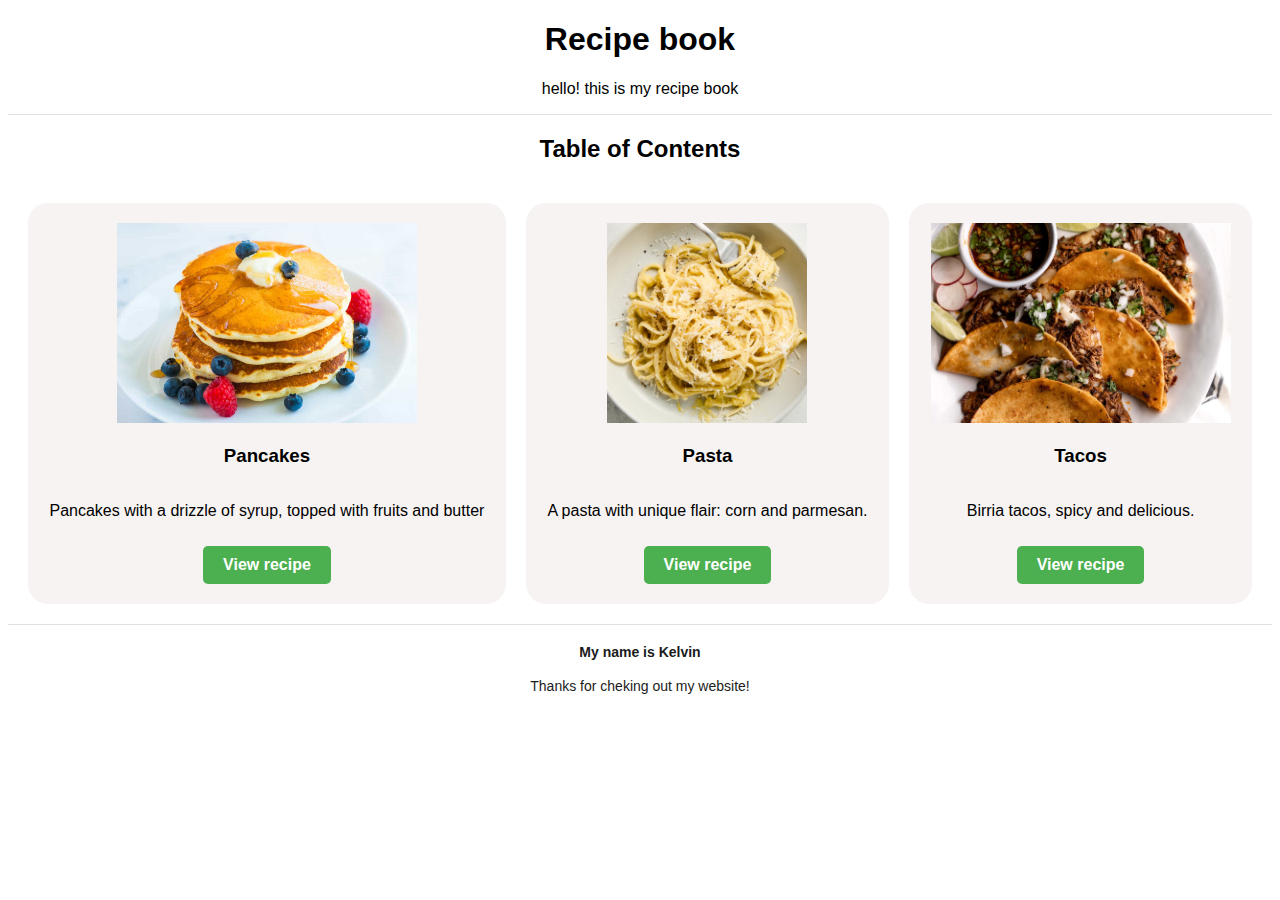
<file: index.html>
<!DOCTYPE html>
<html>
    <head>
        <title>My recipe book</title>
        <link rel="stylesheet" href="styles.css">
    </head>
    <body>
        <div class="main-container">
            <header class="header">
                <h1>Recipe book</h1>
                <p>hello! this is my recipe book</p>
            </header>
            <center>
                <h2>Table of Contents</h2>
            </center>
            <div class="contents">
                <div class="recipes">
                    <a href="/recipes/pancakes.html"><img src="/assets/images/pancakes.jpg" height="200px"></a>
                    <h3>Pancakes</h3>
                    <p>Pancakes with a drizzle of syrup, topped with fruits and butter</p>
                    <a href="/recipes/pancakes.html" class="recipe-button">View recipe</a>
                </div>
                <div class="recipes">
                    <a href="/recipes/pasta.html"><img src="/assets/images/pasta.jpg" height="200px"></a>
                    <h3>Pasta</h3>
                    <p>A pasta with unique flair: corn and parmesan.</p>
                    <a href="/recipes/pasta.html" class="recipe-button">View recipe</a>
                </div>
                 <div class="recipes">
                      <a href="/recipes/tacos.html"><img src="/assets/images/tacos.jpg" height="200px"></a>
                    <h3>Tacos</h3>
                    <p>Birria tacos, spicy and delicious.</p>
                    <a href="/recipes/tacos.html" class="recipe-button">View recipe</a>
                </div>
            </div>
            <footer class="footer">
                <h4>My name is Kelvin</h4>
                <p>Thanks for cheking out my website!</p>
            </footer>
        </div>
    </body>
</html>
</file>
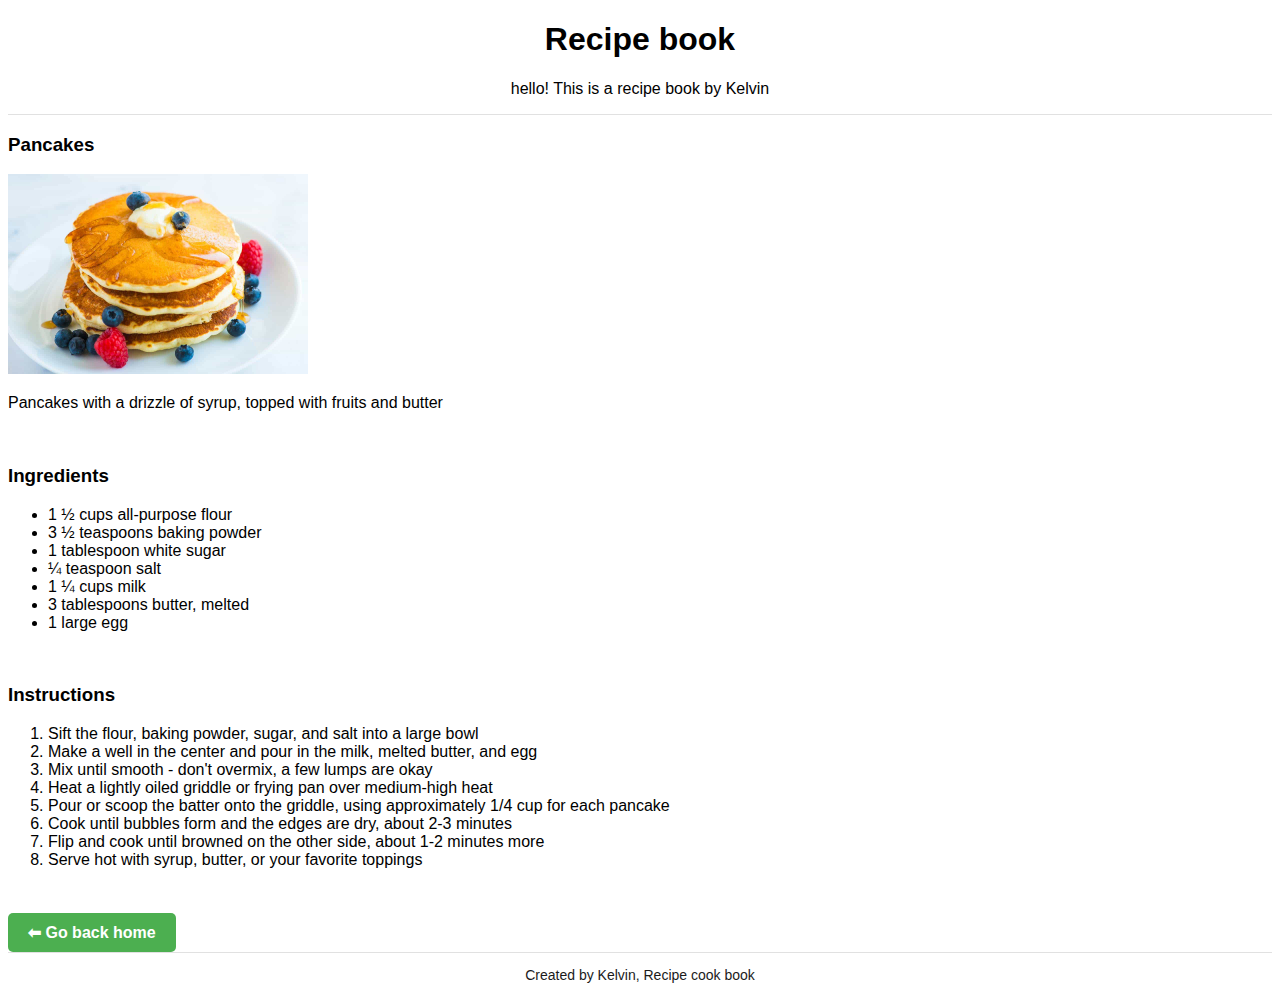
<file: recipes/pancakes.html>
<!DOCTYPE html>
<html>
    <head>
        <title>My recipe book</title>
        <link rel="stylesheet" href="/styles.css">
    </head>
    <body>
        <div class="main-container">
            <header class="header">
                <h1>Recipe book</h1>
                <p>hello! This is a recipe book by Kelvin</p>
            </header>
            <div class="recipe-header">
                <h3>Pancakes</h3>
                <img src="/assets/images/pancakes.jpg" height="200px">
            </div>
            <p>Pancakes with a drizzle of syrup, topped with fruits and butter</p>
            <br>
            <h3 class="header2">Ingredients</h3>
            <ul>
                <li>1 ½ cups all-purpose flour</li>
                <li>3 ½ teaspoons baking powder</li>
                <li>1 tablespoon white sugar</li>
                <li>¼ teaspoon salt</li>
                <li>1 ¼ cups milk</li>
                <li>3 tablespoons butter, melted</li>
                <li>1 large egg</li>
            </ul><br>
            <h3 class="header2">Instructions</h3>
            <ol>
                <li>Sift the flour, baking powder, sugar, and salt into a large bowl</li>
                <li>Make a well in the center and pour in the milk, melted butter, and egg</li>
                <li>Mix until smooth - don't overmix, a few lumps are okay</li>
                <li>Heat a lightly oiled griddle or frying pan over medium-high heat</li>
                <li>Pour or scoop the batter onto the griddle, using approximately 1/4 cup for each pancake</li>
                <li>Cook until bubbles form and the edges are dry, about 2-3 minutes</li>
                <li>Flip and cook until browned on the other side, about 1-2 minutes more</li>
                <li>Serve hot with syrup, butter, or your favorite toppings</li>
            </ol><br>
            <a href="/index.html" class="recipe-button">⬅︎ Go back home</a>
            <footer class="footer">
                <p>Created by Kelvin, Recipe cook book</p>
            </footer>
            </div>
        </div>
    </body>
</html>
</file>
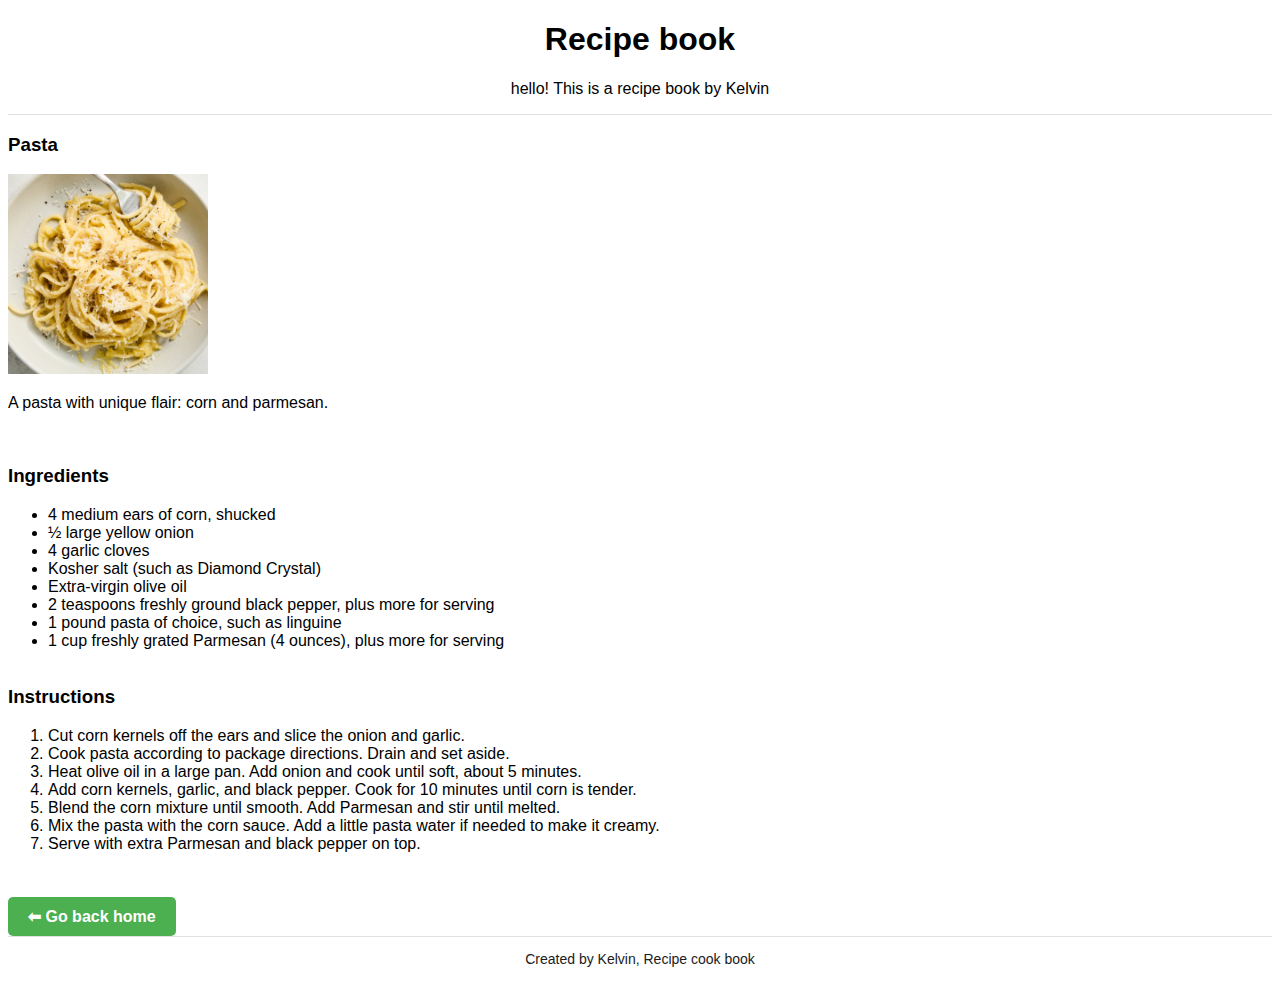
<file: recipes/pasta.html>
<!DOCTYPE html>
<html>
    <head>
        <title>My recipe book</title>
        <link rel="stylesheet" href="/styles.css">
    </head>
    <body>
        <div class="main-container">
            <header class="header">
                <h1>Recipe book</h1>
                <p>hello! This is a recipe book by Kelvin</p>
            </header>
            <div class="recipe-header">
                <h3>Pasta</h3>
            <img src="/assets/images/pasta.jpg" height="200px">
            </div>
            <p>A pasta with unique flair: corn and parmesan.</p>
            <br>
            <h3 class="header2">Ingredients</h3>
            <ul>
                <li>4 medium ears of corn, shucked</li>
                <li>½ large yellow onion</li>
                <li>4 garlic cloves</li>
                <li>Kosher salt (such as Diamond Crystal)</li>
                <li>Extra-virgin olive oil</li>
                <li>2 teaspoons freshly ground black pepper, plus more for serving</li>
                <li>1 pound pasta of choice, such as linguine</li>
                <li>1 cup freshly grated Parmesan (4 ounces), plus more for serving</li>
                <br>
            </ul>
            <h3 class="header2">Instructions</h3>
            <ol>
                <li>Cut corn kernels off the ears and slice the onion and garlic.</li>
                <li>Cook pasta according to package directions. Drain and set aside.</li>
                <li>Heat olive oil in a large pan. Add onion and cook until soft, about 5 minutes.</li>
                <li>Add corn kernels, garlic, and black pepper. Cook for 10 minutes until corn is tender.</li>
                <li>Blend the corn mixture until smooth. Add Parmesan and stir until melted.</li>
                <li>Mix the pasta with the corn sauce. Add a little pasta water if needed to make it creamy.</li>
                <li>Serve with extra Parmesan and black pepper on top.</li>
            </ol><br>
            <a href="/index.html" class="recipe-button">⬅︎ Go back home</a>
            <footer class="footer">
                <p>Created by Kelvin, Recipe cook book</p>
            </footer>
        </div>
    </body>
</html>
</file>
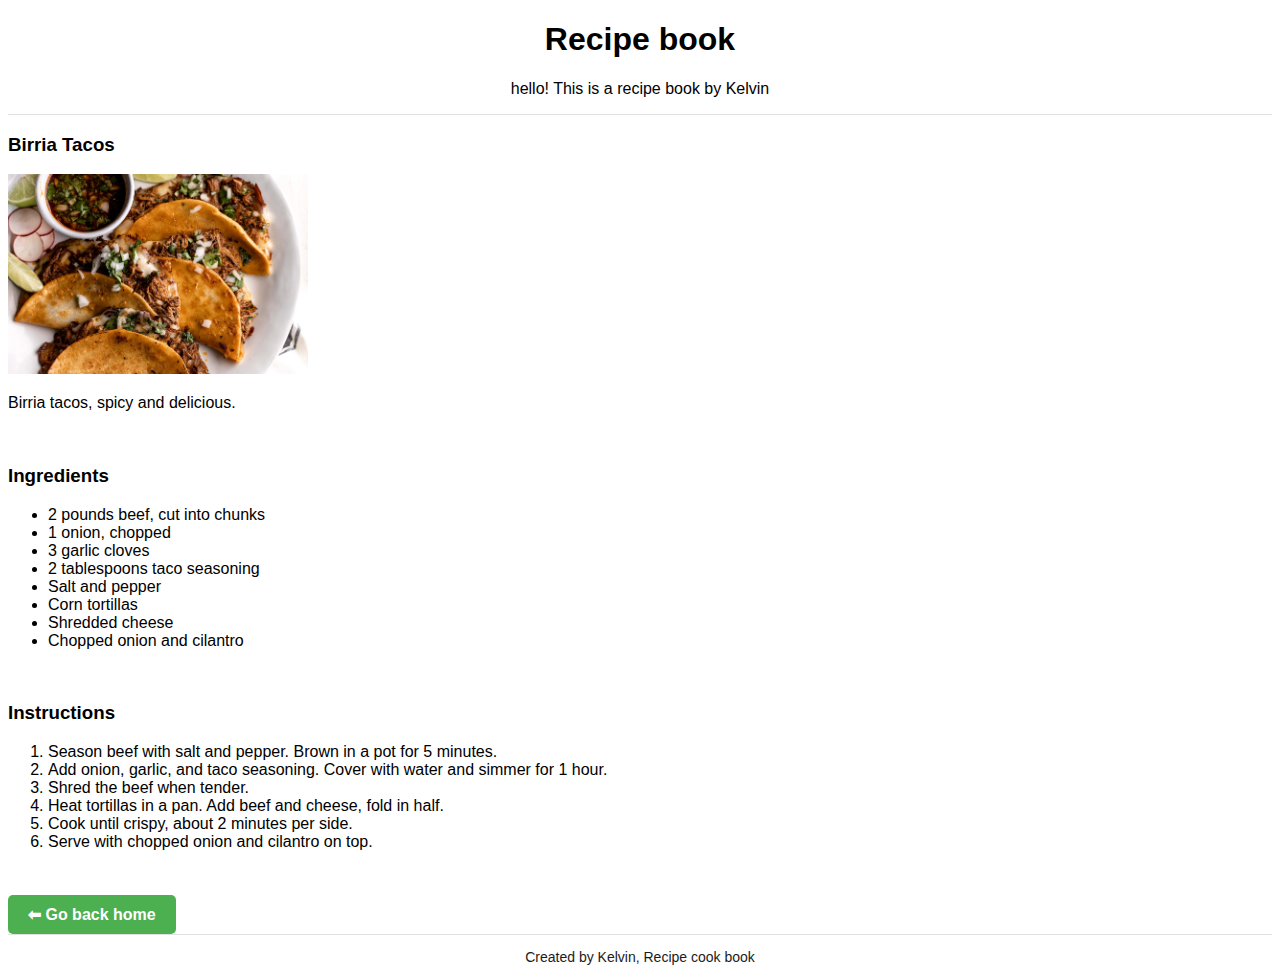
<file: recipes/tacos.html>
<!DOCTYPE html>
<html>
    <head>
        <title>My recipe book</title>
        <link rel="stylesheet" href="/styles.css">
    </head>
    <body>
        <div class="main-container">
            <header class="header">
                <h1>Recipe book</h1>
                <p>hello! This is a recipe book by Kelvin</p>
            </header>
            <div class="recipe-header">
                <h3>Birria Tacos</h3>
                <img src="/assets/images/tacos.jpg" height="200px">
            </div>
            <p>Birria tacos, spicy and delicious.</p><br>
            <h3 class="header2">Ingredients</h3>
            <ul>
                <li>2 pounds beef, cut into chunks</li>
                <li>1 onion, chopped</li>
                <li>3 garlic cloves</li>
                <li>2 tablespoons taco seasoning</li>
                <li>Salt and pepper</li>
                <li>Corn tortillas</li>
                <li>Shredded cheese</li>
                <li>Chopped onion and cilantro</li>
            </ul><br>
            <h3 class="header2">Instructions</h3>
            <ol>
                <li>Season beef with salt and pepper. Brown in a pot for 5 minutes.</li>
                <li>Add onion, garlic, and taco seasoning. Cover with water and simmer for 1 hour.</li>
                <li>Shred the beef when tender.</li>
                <li>Heat tortillas in a pan. Add beef and cheese, fold in half.</li>
                <li>Cook until crispy, about 2 minutes per side.</li>
                <li>Serve with chopped onion and cilantro on top.</li>
            </ol><br>
            <a href="/index.html" class="recipe-button">⬅︎ Go back home</a>
            <footer class="footer">
                <p>Created by Kelvin, Recipe cook book</p>
            </footer>
        </div>
    </body>
</html>
</file>
<file: styles.css>
* {
    font-family: Helvetica, sans-serif;
}

.recipes {
    display: flex;
    flex-wrap: wrap;
    margin: 10px;
}

.header {
    text-align: center;
    border-bottom: solid 1px #e1e1e1;
    font-size: 16px;
}

.contents {
    display: grid;
    grid-template-columns: auto auto auto;
    padding: 10px;
}

.recipes {
    flex-direction: column;
    justify-content: center;
    align-items: center;
    flex-wrap: wrap;
    background-color: #f7f3f3;
    padding: 20px;
    border-radius: 20px;
    text-align: center;
}

.footer {
    border-top: solid 1px #e1e1e1;
    text-align: center;
    font-size: 14px;
    color: #1b1b1b;
}

.recipe-button {
    display: inline-block;
    background-color: #4CAF50;
    color: white;
    padding: 10px 20px;
    text-decoration: none;
    border-radius: 5px;
    font-weight: bold;
    margin-top: 10px;
    transition: background-color 0.3s;
}

.recipe-button:hover {
    background-color: #45a049;
}
</file>
